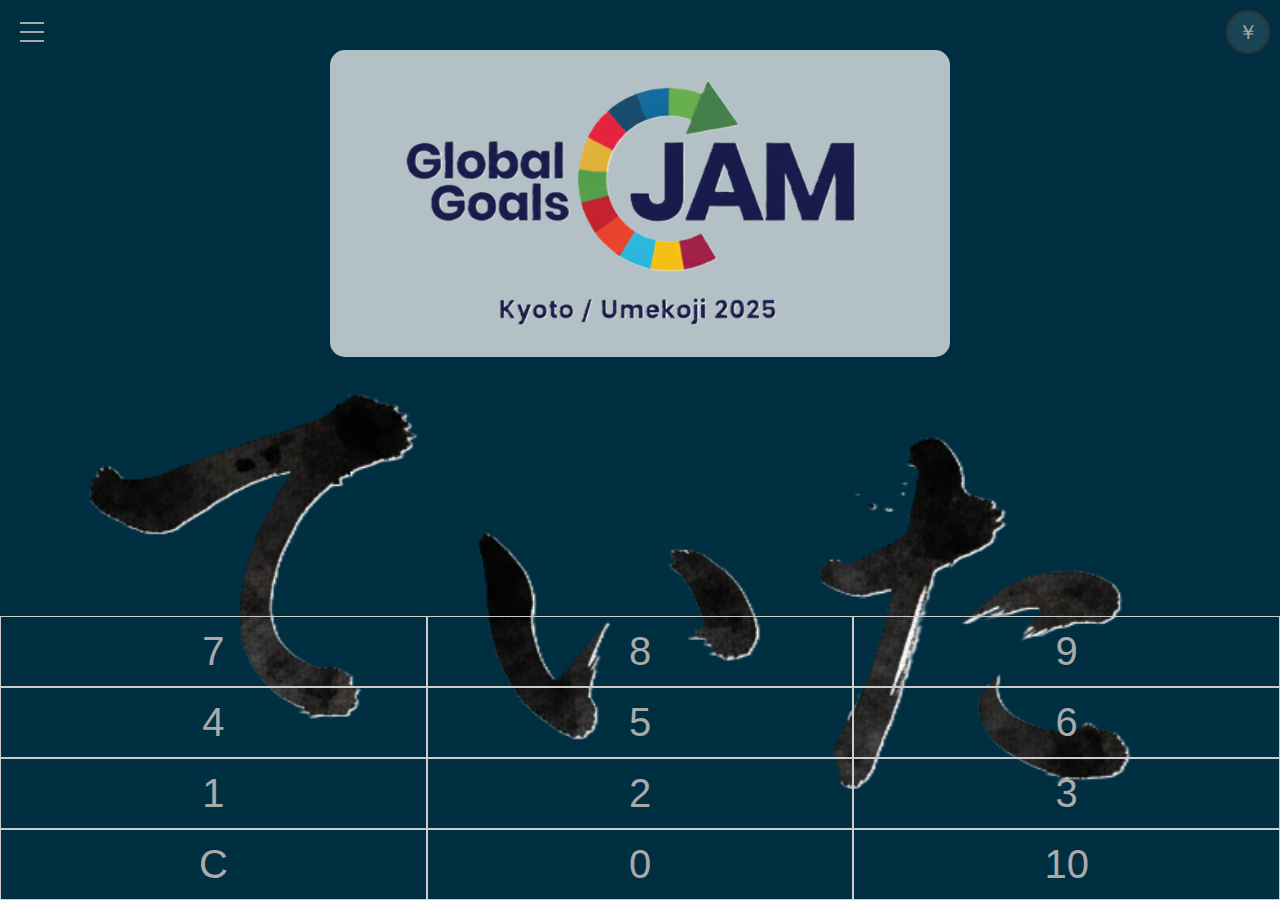
<file: index.html>
<!DOCTYPE html>
<html lang="ja">

<head>
    <meta charset="UTF-8">
    <meta name="viewport" content="width=device-width, initial-scale=1.0, user-scalable=no">
    <title>teita</title>
    <link rel="stylesheet" href="style.css">
    <link rel="icon" type="image/x-icon" href="img/favicon.ico">
    <script async src="https://www.googletagmanager.com/gtag/js?id=G-4X12GTTVRE"></script>
    <script>
      window.dataLayer = window.dataLayer || [];
      function gtag(){dataLayer.push(arguments);} 
      gtag('js', new Date());
      gtag('config', 'G-4X12GTTVRE');
    </script>
</head>

<body>
    <div id="app-container">
        <div id="input-screen" class="screen active">
            <a href="https://ggj-2025.studio.site/" target="_blank" id="ggj-link">
                <img src="img/GGJ2025.png" alt="Global Game Jam 2025 Kyoto" id="ggj-image">
            </a>
            <div class="header">
                <div id="menu-button">三</div>
            </div>
            <button id="record-button" class="icon-button top-right">￥</button>
            <div id="input-display"></div>
            <div id="keypad">
                <div class="keypad-row">
                    <div class="key" data-key="7">7</div>
                    <div class="key" data-key="8">8</div>
                    <div class="key" data-key="9">9</div>
                </div>
                <div class="keypad-row">
                    <div class="key" data-key="4">4</div>
                    <div class="key" data-key="5">5</div>
                    <div class="key" data-key="6">6</div>
                </div>
                <div class="keypad-row">
                    <div class="key" data-key="1">1</div>
                    <div class="key" data-key="2">2</div>
                    <div class="key" data-key="3">3</div>
                </div>
                <div class="keypad-row">
                    <div class="key" data-key="clear">C</div>
                    <div class="key" data-key="0">0</div>
                    <div class="key" data-key="10">10</div>
                </div>
            </div>
        </div>

        <div id="display-screen" class="screen">
            <div id="number-display"></div>
            <div id="close-display-button">✕</div>
        </div>

        <div id="settings-screen" class="screen">
            <div class="settings-header">
                <h2>設定</h2>
                <div id="close-settings">✕</div>
            </div>
            <div class="settings-content" style="flex-grow: 1; overflow-y: auto; padding-right: 10px;">
                <h3>①数字の表示</h3>
                <div class="setting">
                    <span id="font-size-value">数字の大きさ: 70</span>
                    <input type="range" id="font-size" min="50" max="150" value="70">
                </div>
                <div class="setting">
                    <span id="animation-emphasis-value">アピールの強さ: 2</span>
                    <input type="range" id="animation-emphasis" min="1" max="5" value="2">
                </div>
                <div class="color-settings-group">
                    <div class="setting color-setting">
                        <label for="bg-color">背景色</label>
                        <input type="color" id="bg-color" value="#1e3333">
                    </div>
                    <div class="setting color-setting">
                        <label for="font-color">文字色</label>
                        <input type="color" id="font-color" value="#aaaaaa">
                    </div>
                </div>
                <div class="setting">
                    <label>表示の角度</label>
                    <div class="rotation-options">
                        <input type="radio" id="rotate-0" name="rotation" value="0" checked>
                        <label for="rotate-0">0度</label>
                        <input type="radio" id="rotate-90" name="rotation" value="90">
                        <label for="rotate-90">90度</label>
                        <input type="radio" id="rotate-180" name="rotation" value="180">
                        <label for="rotate-180">180度</label>
                        <input type="radio" id="rotate-270" name="rotation" value="270">
                        <label for="rotate-270">270度</label>
                    </div>
                </div>
                <br>
                <h3>②数字を消す</h3>
                <div class="setting">
                    <span id="shake-sensitivity-value">振って数字を消す感度: 20</span>
                    <input type="range" id="shake-sensitivity" min="5" max="80" value="20">
                </div>
                <div class="setting">
                    <button id="enable-shake">シェイクを有効化 (iPhone)</button>
                    <span style="margin-left:8px; opacity:0.8; font-size: 0.9em;">iOSでは許可が必要です</span>
                </div>
                <span>※下記はチェックを入れると有効</span>
                <div class="setting-group">
                    <div class="setting gesture-setting gesture-heading">
                        <span aria-hidden="true"></span>
                        <span>操作</span>
                        <span>結果</span>
                        <span>単位</span>
                    </div>
                    <div class="setting gesture-setting">
                        <input type="checkbox" id="enable-swipe-right-to-left">
                        <label for="enable-swipe-right-to-left">←にスワイプ</label>
                        <select id="result-swipe-right-to-left" class="gesture-result-select">
                            <option value="">-</option>
                            <option value="成">成</option>
                            <option value="貸">貸</option>
                            <option value="借">借</option>
                            <option value="不">不</option>
                        </select>
                        <select id="unit-swipe-right-to-left" class="gesture-unit-select">
                            <option value="">-</option>
                            <option value="kg">Kg</option>
                            <option value="case">ケース</option>
                            <option value="hiki">匹</option>
                            <option value="hon">本</option>
                            <option value="ko">個</option>
                            <option value="other">その他</option>
                        </select>
                    </div>
                    <div class="setting gesture-setting">
                        <input type="checkbox" id="enable-swipe-left-to-right">
                        <label for="enable-swipe-left-to-right">→にスワイプ</label>
                        <select id="result-swipe-left-to-right" class="gesture-result-select">
                            <option value="">-</option>
                            <option value="成">成</option>
                            <option value="貸">貸</option>
                            <option value="借">借</option>
                            <option value="不">不</option>
                        </select>
                        <select id="unit-swipe-left-to-right" class="gesture-unit-select">
                            <option value="">-</option>
                            <option value="kg">Kg</option>
                            <option value="case">ケース</option>
                            <option value="hiki">匹</option>
                            <option value="hon">本</option>
                            <option value="ko">個</option>
                            <option value="other">その他</option>
                        </select>
                    </div>
                    <div class="setting gesture-setting">
                        <input type="checkbox" id="enable-swipe-top-to-bottom">
                        <label for="enable-swipe-top-to-bottom">↓にスワイプ</label>
                        <select id="result-swipe-top-to-bottom" class="gesture-result-select">
                            <option value="">-</option>
                            <option value="成">成</option>
                            <option value="貸">貸</option>
                            <option value="借">借</option>
                            <option value="不">不</option>
                        </select>
                        <select id="unit-swipe-top-to-bottom" class="gesture-unit-select">
                            <option value="">-</option>
                            <option value="kg">Kg</option>
                            <option value="case">ケース</option>
                            <option value="hiki">匹</option>
                            <option value="hon">本</option>
                            <option value="ko">個</option>
                            <option value="other">その他</option>
                        </select>
                    </div>
                    <div class="setting gesture-setting">
                        <input type="checkbox" id="enable-swipe-bottom-to-top">
                        <label for="enable-swipe-bottom-to-top">↑にスワイプ</label>
                        <select id="result-swipe-bottom-to-top" class="gesture-result-select">
                            <option value="">-</option>
                            <option value="成">成</option>
                            <option value="貸">貸</option>
                            <option value="借">借</option>
                            <option value="不">不</option>
                        </select>
                        <select id="unit-swipe-bottom-to-top" class="gesture-unit-select">
                            <option value="">-</option>
                            <option value="kg">Kg</option>
                            <option value="case">ケース</option>
                            <option value="hiki">匹</option>
                            <option value="hon">本</option>
                            <option value="ko">個</option>
                            <option value="other">その他</option>
                        </select>
                    </div>
                    <div class="setting gesture-setting">
                        <input type="checkbox" id="enable-two-finger-touch">
                        <label for="enable-two-finger-touch">2本指でタップ</label>
                        <select id="result-two-finger-touch" class="gesture-result-select">
                            <option value="">-</option>
                            <option value="成">成</option>
                            <option value="貸">貸</option>
                            <option value="借">借</option>
                            <option value="不">不</option>
                        </select>
                        <select id="unit-two-finger-touch" class="gesture-unit-select">
                            <option value="">-</option>
                            <option value="kg">Kg</option>
                            <option value="case">ケース</option>
                            <option value="hiki">匹</option>
                            <option value="hon">本</option>
                            <option value="ko">個</option>
                            <option value="other">その他</option>
                        </select>
                    </div>
                </div>
                <br>
                <div class="setting">
                    <button id="reset-defaults">デフォルトに戻す</button>
                </div>
            </div>
            <div id="preview-numbers">
                <span id="preview-number-27">27</span>
            </div>
        </div>

        <div id="record-screen" class="screen">
            <div class="settings-header">
                <h2>記録</h2>
                <div id="close-record">✕</div>
            </div>
            <div class="record-actions">
                <button id="copy-tsv">コピー</button>
                <span class="note">注意: ブラウザの履歴やサイトデータを削除すると記録は消えます。</span>
            </div>
            <div class="record-table-wrapper">
                <table id="record-table">
                    <thead>
                        <tr>
                            <th>年</th>
                            <th>月日</th>
                            <th>曜日</th>
                            <th>時間</th>
                            <th>数字</th>
                            <th>単位</th>
                            <th>結果</th>
                            <th>メモ</th>
                            <th>操作</th>
                        </tr>
                    </thead>
                    <tbody></tbody>
                </table>
            </div>
        </div>
    </div>
    <script src="script.js"></script>
</body>

</html>
</file>
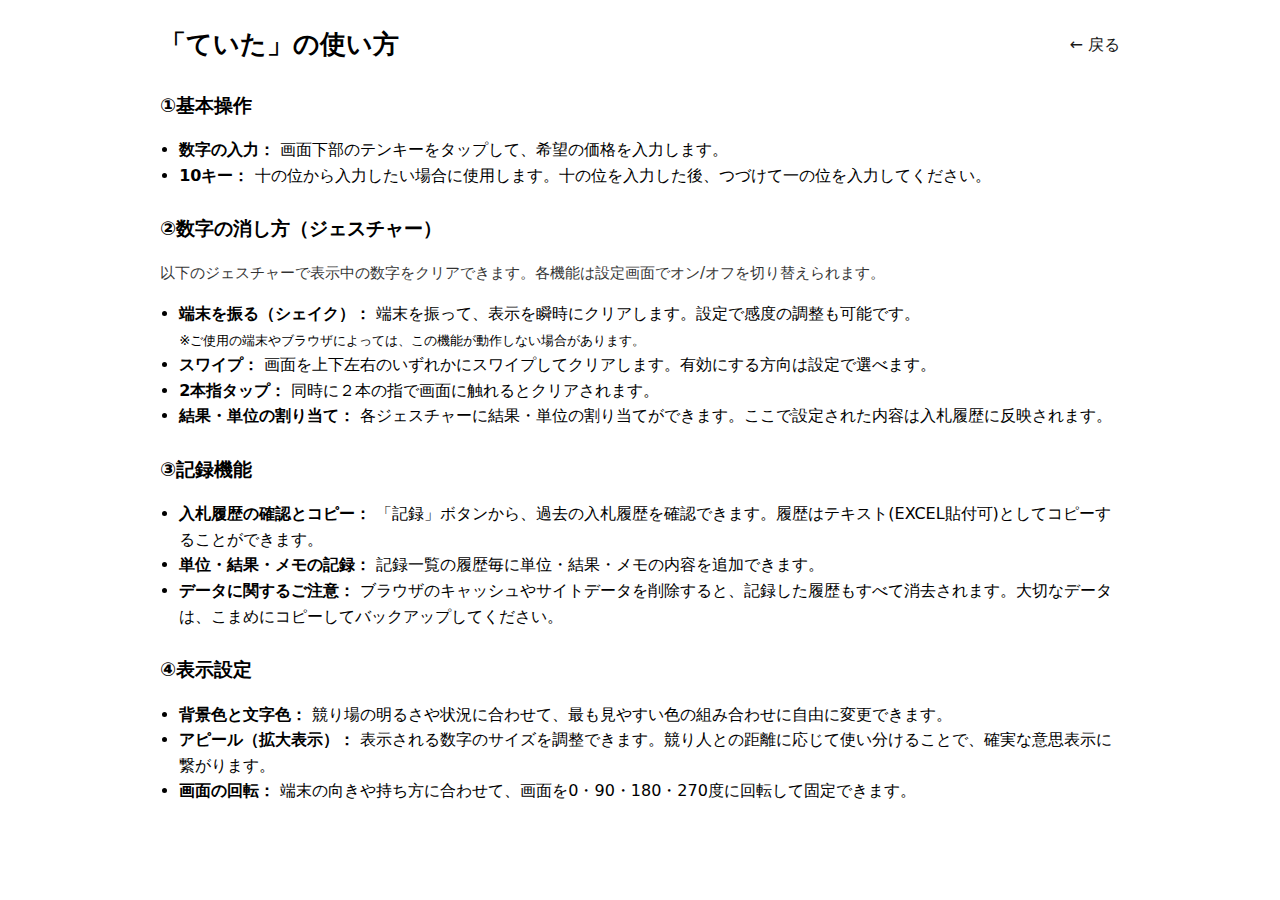
<file: howto.html>
<!DOCTYPE html>
<html lang="ja">
  <head>
    <meta charset="UTF-8" />
    <meta name="viewport" content="width=device-width, initial-scale=1.0" />
    <title>使い方 | teita</title>
    <style>
      :root { color-scheme: light dark; }
      html, body { margin: 0; padding: 0; font-family: system-ui, -apple-system, Segoe UI, Roboto, Helvetica, Arial, "Noto Sans JP", "Hiragino Kaku Gothic ProN", "Yu Gothic UI", sans-serif; }
      body { line-height: 1.6; padding: 24px; max-width: 960px; margin: 0 auto; }
      header { display: flex; align-items: center; justify-content: space-between; margin-bottom: 16px; }
      header a { text-decoration: none; color: inherit; opacity: 0.9; }
      header a:hover { text-decoration: underline; }
      h1 { font-size: 1.6rem; margin: 0; }
      h2 { margin-top: 1.6rem; font-size: 1.2rem; }
      .section { margin-top: 1rem; }
      ul { padding-left: 1.2rem; }
      .muted { opacity: .8; font-size: .95rem; }
    </style>
  </head>
  <body>
    <header>
      <h1>「ていた」の使い方</h1>
      <a href="index.html">← 戻る</a>
    </header>

    <section class="section">
      <h2>①基本操作</h2>
      <ul>
        <li><strong>数字の入力：</strong> 画面下部のテンキーをタップして、希望の価格を入力します。</li>
        <li><strong>10キー：</strong> 十の位から入力したい場合に使用します。十の位を入力した後、つづけて一の位を入力してください。</li>
      </ul>
    </section>

    <section class="section">
      <h2>②数字の消し方（ジェスチャー）</h2>
      <p class="muted">
        以下のジェスチャーで表示中の数字をクリアできます。各機能は設定画面でオン/オフを切り替えられます。
      </p>
      <ul>
        <li><strong>端末を振る（シェイク）：</strong> 端末を振って、表示を瞬時にクリアします。設定で感度の調整も可能です。<br><small>※ご使用の端末やブラウザによっては、この機能が動作しない場合があります。</small></li>
        <li><strong>スワイプ：</strong> 画面を上下左右のいずれかにスワイプしてクリアします。有効にする方向は設定で選べます。</li>
        <li><strong>2本指タップ：</strong> 同時に２本の指で画面に触れるとクリアされます。</li>
        <li><strong>結果・単位の割り当て：</strong> 各ジェスチャーに結果・単位の割り当てができます。ここで設定された内容は入札履歴に反映されます。</li>
      </ul>
    </section>

    <section class="section">
      <h2>③記録機能</h2>
      <ul>
        <li><strong>入札履歴の確認とコピー：</strong> 「記録」ボタンから、過去の入札履歴を確認できます。履歴はテキスト(EXCEL貼付可)としてコピーすることができます。</li>
        <li><strong>単位・結果・メモの記録：</strong> 記録一覧の履歴毎に単位・結果・メモの内容を追加できます。</li>
        <li><strong>データに関するご注意：</strong> ブラウザのキャッシュやサイトデータを削除すると、記録した履歴もすべて消去されます。大切なデータは、こまめにコピーしてバックアップしてください。</li>
      </ul>
    </section>

    <section class="section">
      <h2>④表示設定</h2>
      <ul>
        <li><strong>背景色と文字色：</strong> 競り場の明るさや状況に合わせて、最も見やすい色の組み合わせに自由に変更できます。</li>
        <li><strong>アピール（拡大表示）：</strong> 表示される数字のサイズを調整できます。競り人との距離に応じて使い分けることで、確実な意思表示に繋がります。</li>
        <li><strong>画面の回転：</strong> 端末の向きや持ち方に合わせて、画面を0・90・180・270度に回転して固定できます。</li>
      </ul>
    </section>

  </body>
  </html>
</file>
<file: style.css>
body, html {
    margin: 0;
    padding: 0;
    width: 100%;
    height: 100%;
    overflow: hidden;
    font-family: sans-serif;
    background-color: #002f41; /* デフォルトの背景色 */
}

#app-container {
    width: 100%;
    height: 100%;
    position: relative;
}

.screen {
    width: 100%;
    height: 100%;
    position: absolute;
    top: 0;
    left: 0;
    display: none;
    flex-direction: column;
    background-color: transparent;
}

.screen.active {
    display: flex;
}

/* Input Screen */
#input-screen .header {
    position: absolute;
    top: 10px;
    left: 10px;
    display: flex;
    align-items: center;
    justify-content: flex-start;
    padding: 0;
    font-size: 24px;
    z-index: 11; /* above GGJ banner */
}

#menu-button {
    cursor: pointer;
    display: inline-block;
    width: 44px;
    height: 44px;
    /* 3-line hamburger via CSS (adapts to currentColor) */
    background:
      linear-gradient(currentColor, currentColor) center/24px 2px no-repeat,
      linear-gradient(currentColor, currentColor) center/24px 2px no-repeat,
      linear-gradient(currentColor, currentColor) center/24px 2px no-repeat;
    background-position: 50% 12px, 50% 21px, 50% 30px;
    color: inherit;
    border: none;
    padding: 0;
    font-size: 0; /* hide any fallback text */
}

#menu-button:hover {
    opacity: 0.85;
}

/* Dropdown under hamburger */
.menu-dropdown {
    position: fixed;
    top: 56px; /* will be repositioned via JS */
    left: 16px;
    background: rgba(0,0,0,0.85);
    color: #fff;
    border: 1px solid rgba(255,255,255,0.25);
    border-radius: 8px;
    box-shadow: 0 6px 18px rgba(0,0,0,0.4);
    min-width: 160px;
    z-index: 1000;
    padding: 4px;
}
.menu-dropdown.hidden { display: none; }
.menu-dropdown .menu-item {
    display: block;
    width: 100%;
    text-align: left;
    background: transparent;
    border: none;
    color: inherit;
    text-decoration: none;
    padding: 10px 12px;
    cursor: pointer;
    border-radius: 6px;
    font: inherit;
}
.menu-dropdown .menu-item:hover {
    background: rgba(255,255,255,0.1);
}

/* Settings header: howto link */
#settings-screen .settings-header .howto-link {
    margin-left: 12px;
    font-size: 16px;
    color: inherit;
    text-decoration: underline;
    opacity: 0.9;
}

#input-display {
    flex-grow: 1;
    display: flex;
    align-items: center;
    justify-content: center;
    /* Prevent oversized text on wide screens */
    font-size: clamp(48px, 15vw, 120px);
    padding: 20px;
    box-sizing: border-box;
    min-height: 100px;
}

#keypad {
    display: flex;
    flex-direction: column;
    width: 100%;
}

.keypad-row {
    display: flex;
    flex: 1;
}

.key {
    flex: 1;
    display: flex;
    align-items: center;
    justify-content: center;
    /* Scale with viewport but cap for desktop */
    font-size: clamp(18px, 8vw, 40px);
    border: 1px solid #ccc;
    cursor: pointer;
    user-select: none;
    padding: 12px 0;
}

.key:active {
    background-color: #ddd;
}

#input-screen {
    position: relative; /* for canvas overlay */
    /* move bg image to ::before so we can offset under GGJ image */
    background: none;
    padding: 0 0px;
    z-index: 0; /* establish stacking context so ::before can sit behind */
}

/* Background teita.png positioned 20px below GGJ2025.png dynamically */
#input-screen::before {
    content: "";
    position: absolute;
    left: 0;
    right: 0;
    top: var(--teita-offset, 0px);
    bottom: 0;
    background-image: url('img/teita.png');
    background-repeat: no-repeat;
    background-position: center top;
    background-size: 100% auto;
    z-index: -1; /* behind input and other content */
    pointer-events: none;
}

#ggj-link {
    display: block;
    position: absolute;
    top: 50px; /* 画面上部から適切な位置に配置 */
    z-index: 10;
    left: 50%;
    transform: translateX(-50%);
    background-color: rgba(255, 255, 255, 0.7); /* 半透明の白 */
    border-radius: 15px; /* 角丸 */
    padding: 10px; /* 画像より少し大きくなるように調整 */
    text-align: center;
    line-height: 0; /* リンク内の余分なスペースを削除 */
}

#ggj-image {
    display: block;
    max-width: 100%;
    height: auto;
    border-radius: 10px; /* 画像自体の角丸 */
}

/* Two/three-digit modes now use dynamic background color via JS */
#input-screen.two-digit-mode {
    /* Visual feedback when 10-mode is active */
    background-color: rgba(0, 0, 0, 0.28);
}
#input-screen.hundred-digit-mode {}

/* Handwriting canvas overlay */
#handwrite-canvas {
    position: absolute;
    inset: 0;
    width: 100%;
    height: 100%;
    display: none;
    z-index: 5;
    touch-action: none; /* allow smooth pointer drawing */
}

/* Ensure drawn image fits in display */
#number-display img {
    max-width: 90vw;
    max-height: 80vh;
    display: block;
}


/* Display Screen */
#display-screen {
    align-items: center;
    justify-content: center;
    position: relative;
}

#number-display {
    font-size: 40vw;
    font-weight: bold;
    transition: transform 0.5s ease-in-out;
}

/* Add underline to numbers to indicate orientation */
#number-display,
#input-display,
#preview-numbers span {
    text-decoration-line: underline;
    text-decoration-thickness: 0.01em;
    text-underline-offset: 0.1em;
}

#close-display-button {
    position: absolute;
    bottom: 30px;
    font-size: 30px;
    cursor: pointer;
    border: 2px solid #333;
    width: 50px;
    height: 50px;
    border-radius: 50%;
    display: flex;
    align-items: center;
    justify-content: center;
}

#number-display.animate {
    transform: scale(1.1);
}

/* Settings Screen */
#settings-screen {
    flex-direction: column;
    padding: 20px;
    box-sizing: border-box;
    background-color: rgba(0, 0, 0, 0.2); /* 透明度を追加 */
    color: #ffffff; /* 文字色を白に設定 */
}

.settings-header {
    display: flex;
    justify-content: space-between;
    align-items: center;
    margin-bottom: 20px;
}

#close-settings, #close-record {
    font-size: 24px;
    cursor: pointer;
}

.setting {
    margin-bottom: 20px;
}

.setting label {
    display: block;
    margin-bottom: 5px;
}

.setting.gesture-setting {
    display: flex;
    align-items: center;
    gap: 10px; /* 要素間のスペース */
    flex-wrap: wrap; /* 必要に応じて折り返し */
}

.setting.gesture-setting input[type="checkbox"] {
    margin-right: 0; /* デフォルトのマージンをリセット */
}

.setting.gesture-setting label {
    margin-bottom: 0; /* デフォルトのマージンをリセット */
    white-space: nowrap; /* ラベルの折り返しを防ぐ */
    flex-grow: 1; /* 利用可能なスペースを埋めるように拡張 */
}

.setting.gesture-setting .gesture-result-select {
    flex-shrink: 0; /* 縮小しない */
    min-width: 30px; /* 最小幅を設定 */
}

.setting input[type="range"] {
    width: 100%;
}

.setting label {
    margin-right: 10px;
    white-space: nowrap;
}

.color-settings-group {
    display: flex;
    justify-content: space-around;
    margin-bottom: 20px;
}

.color-setting {
    display: flex;
    align-items: center;
}

.rotation-options {
    display: flex;
    flex-wrap: wrap; /* 折り返しを許可 */
    gap: 15px;
    margin-top: 5px;
}

.rotation-options input[type="radio"] {
    margin-right: 5px;
}

#log-container {
    margin-top: 30px;
}

#log-list {
    list-style: none;
    padding: 0;
    margin: 0;
    max-height: 200px;
    overflow-y: auto;
}

#log-list li {
    padding: 5px 0;
    border-bottom: 1px solid #eee;
}

#preview-numbers {
    position: absolute;
    top: 50%;
    left: 50%;
    transform: translate(-50%, -50%);
    display: flex;
    gap: 50px; /* 数字間のスペース */
    opacity: 0.1; /* 薄く表示 */
    pointer-events: none; /* クリックイベントを無効化 */
    z-index: 0; /* 背景の上、UIの下に配置 */
}

#preview-numbers span {
    font-size: 40vw; /* デフォルトのフォントサイズ */
    font-weight: bold;
}

/* --- Added: Buttons and Record Screen Styles --- */
.icon-button {
    border: 2px solid #333;
    background: rgba(255,255,255,0.1);
    color: inherit;
    width: 44px;
    height: 44px;
    border-radius: 50%;
    display: inline-flex;
    align-items: center;
    justify-content: center;
    font-size: 20px;
    cursor: pointer;
}
.top-right {
    position: absolute;
    top: 10px;
    right: 10px;
    z-index: 10;
}

#record-screen {
    flex-direction: column;
    padding: 20px;
    box-sizing: border-box;
    background-color: rgba(0, 0, 0, 0.5);
    color: #ffffff;
}
.record-actions {
    display: flex;
    align-items: center;
    gap: 16px;
    margin-bottom: 12px;
}
.record-actions #copy-tsv {
    white-space: nowrap;         /* 折り返し禁止 */
    writing-mode: horizontal-tb; /* 横書き固定 */
}
.record-actions .note {
    opacity: 0.8;
    font-size: 14px;
}
.record-table-wrapper {
    overflow: auto;
    max-height: calc(100% - 120px);
}
#record-table {
    width: 100%;
    border-collapse: collapse;
    background: rgba(0,0,0,0.2);
}
#record-table th, #record-table td {
    border: 1px solid rgba(255,255,255,0.2);
    padding: 8px;
    text-align: left;
}
#record-table select, #record-table input[type="text"] {
    font-size: 14px;
}
/* Close buttons (circle X SVG) */
.close-btn {
  background: transparent;
  border: none;
  cursor: pointer;
  width: 40px;
  height: 40px;
  display: inline-flex;
  align-items: center;
  justify-content: center;
  color: inherit;
}
.close-btn .icon { width: 28px; height: 28px; }

/* Record: photo preview + controls */
.photo-thumb {
  width: 56px;
  height: 42px;
  object-fit: cover;
  border: 1px solid rgba(255,255,255,0.3);
  border-radius: 4px;
  cursor: pointer;
  background: rgba(0,0,0,0.2);
}
.photo-btn {
  border: 1px solid rgba(255,255,255,0.3);
  background: rgba(255,255,255,0.05);
  color: inherit;
  width: 36px;
  height: 36px;
  border-radius: 6px;
  display: inline-flex;
  align-items: center;
  justify-content: center;
  cursor: pointer;
  margin-right: 8px;
}
.photo-btn .icon { width: 20px; height: 20px; }

/* Image Viewer Overlay */
.image-viewer {
  position: fixed;
  inset: 0;
  background: rgba(0,0,0,0.6);
  display: flex;
  align-items: center;
  justify-content: center;
  z-index: 1000;
}
.image-viewer.hidden { display: none; }
.image-viewer-inner { position: relative; max-width: 90vw; max-height: 90vh; }
.image-viewer-inner img { max-width: 90vw; max-height: 80vh; border-radius: 6px; }
.image-viewer-inner .close-btn { position: absolute; top: -10px; right: -10px; }
/* Header image above number input */
#input-header-image {
  width: 100%;
  display: flex;
  align-items: center;
  justify-content: center;
  padding: 8px 12px;
  box-sizing: border-box;
}
#input-header-image .header-image {
  max-width: 100%;
  max-height: 20vh;
  height: auto;
  object-fit: contain;
  display: block;
}

@media (min-width: 768px) {
    #ggj-link {
        max-width: 600px; /* PC表示時の最大幅を設定 */
        z-index: 10;
    }
}

/* Gesture settings: grid layout with header alignment */
.setting.gesture-setting {
  display: grid;
  grid-template-columns: 28px minmax(0, 1fr) minmax(40px, 120px) minmax(40px, 120px);
  align-items: center;
  gap: 8px 12px;
}
.setting.gesture-setting input[type="checkbox"] {
  margin-right: 0;
  justify-self: center;
}
.setting.gesture-setting label {
  margin-bottom: 0;
  white-space: nowrap;
  overflow: hidden;
  text-overflow: ellipsis;
}
.setting.gesture-setting .gesture-result-select,
.setting.gesture-setting .gesture-unit-select {
  width: 100%;
  min-width: 0;
}
.setting.gesture-setting.gesture-heading {
  font-weight: 600;
  opacity: 0.9;
}
.setting.gesture-setting.gesture-heading span:first-child {
  /* placeholder for checkbox column */
}

/* Mobile: keep one-line rows and align header/rows; allow selects to shrink to 40px */
@media (max-width: 600px) {
  .setting.gesture-setting {
    grid-template-columns: 24px minmax(0, 1fr) minmax(30px, 60px) minmax(30px, 60px);
    gap: 6px 8px;
  }

  .setting.gesture-setting .gesture-result-select,
  .setting.gesture-setting .gesture-unit-select {
    min-width: 40px;
    max-width: 100%;
  }

  /* Header labels don't wrap */
  .setting.gesture-setting.gesture-heading span {
    white-space: nowrap;
  }
}
</file>
